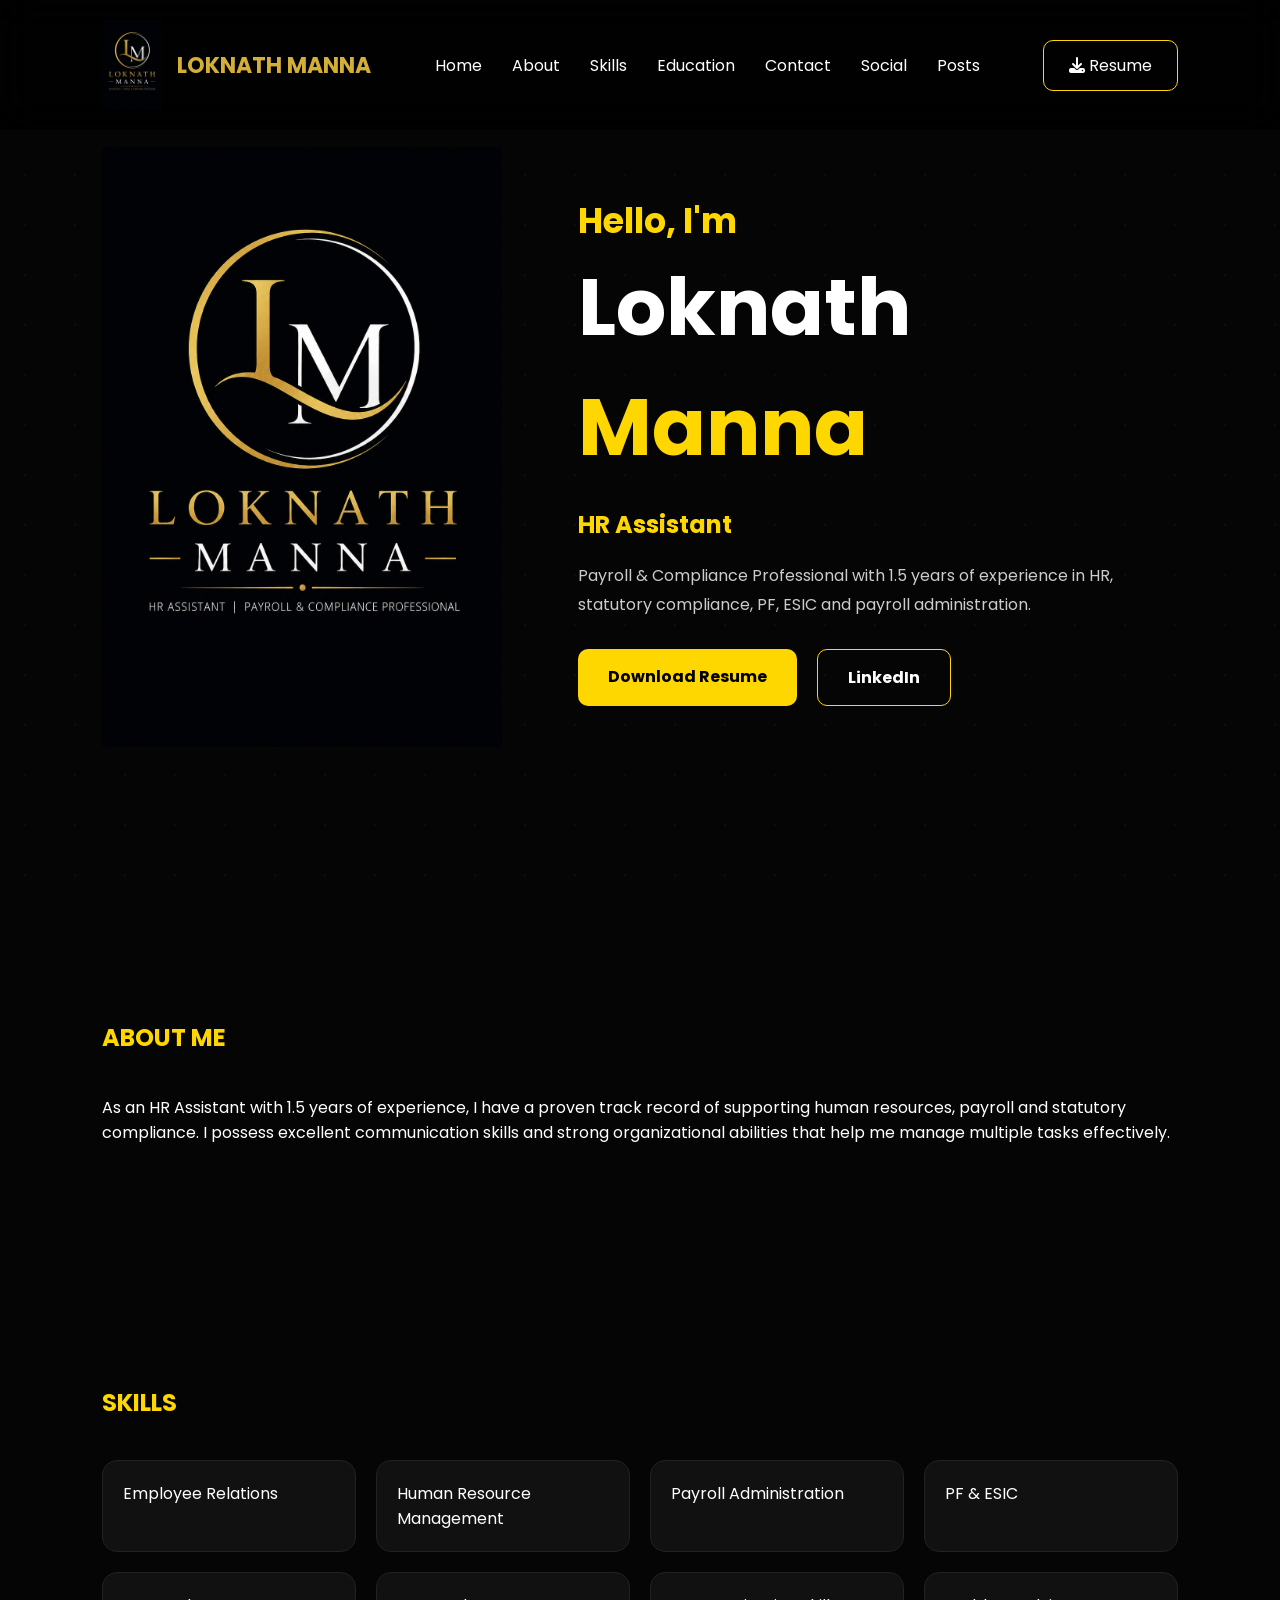
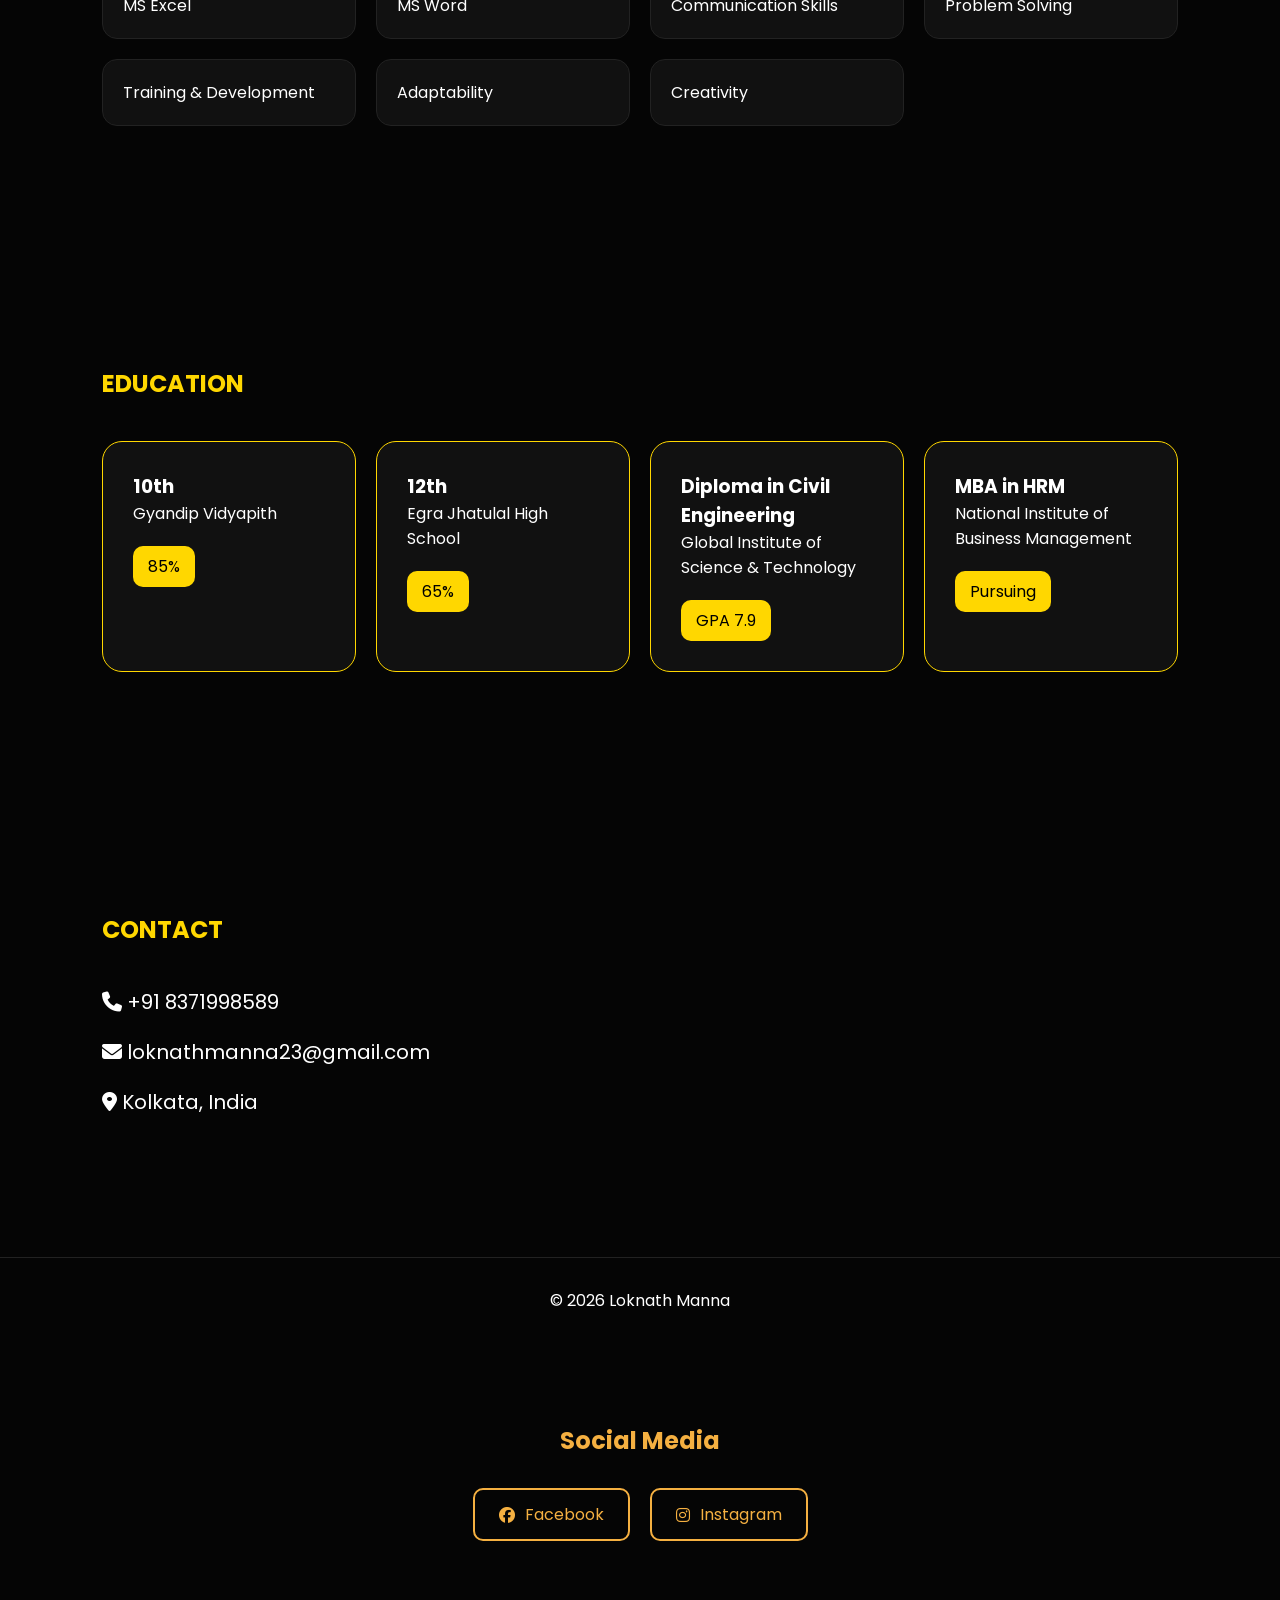
<file: index.html>
<!DOCTYPE html>
<html lang="en">
<head>
<meta charset="UTF-8">
<meta name="viewport" content="width=device-width, initial-scale=1.0">
<title>Loknath Manna | HR Assistant</title>

<link rel="stylesheet" href="style.css">

<link
rel="stylesheet"
href="https://cdnjs.cloudflare.com/ajax/libs/font-awesome/6.7.2/css/all.min.css"
/>

</head>
  <link rel="stylesheet" href="https://cdnjs.cloudflare.com/ajax/libs/font-awesome/6.5.1/css/all.min.css">

<body>

<div class="particles"></div>

<nav>
<div class="logo">
<img src="assets/logo.png">
<span>LOKNATH MANNA</span>
</div>

<ul>
<li><a href="#home">Home</a></li>
<li><a href="#about">About</a></li>
<li><a href="#skills">Skills</a></li>
<li><a href="#education">Education</a></li>
<li><a href="#contact">Contact</a></li>
  <li><a href="#social">Social</a></li>
  <a href="posts.html">Posts</a>
</ul>

<a class="resume-btn" href="assets/resume.pdf" download>
<i class="fa-solid fa-download"></i>
Resume
</a>

</nav>

<section id="home">

<div class="hero-left">
<img src="assets/logo.png">
</div>

<div class="hero-right">

<h3>Hello, I'm</h3>

<h1>
Loknath
<span>Manna</span>
</h1>

<h2>HR Assistant</h2>

<p>
Payroll & Compliance Professional with 1.5 years of experience in HR,
statutory compliance, PF, ESIC and payroll administration.
</p>

<div class="buttons">

<a href="assets/resume.pdf" download>
Download Resume
</a>

<a
target="_blank"
href="https://www.linkedin.com/in/loknath-manna-b84207365">
LinkedIn
</a>

</div>

</div>

</section>

<section id="about">

<h2>ABOUT ME</h2>

<p>

As an HR Assistant with 1.5 years of experience, I have a proven track
record of supporting human resources, payroll and statutory compliance.
I possess excellent communication skills and strong organizational
abilities that help me manage multiple tasks effectively.

</p>

</section>

<section id="skills">

<h2>SKILLS</h2>

<div class="grid">

<div class="card">Employee Relations</div>
<div class="card">Human Resource Management</div>
<div class="card">Payroll Administration</div>
<div class="card">PF & ESIC</div>
<div class="card">MS Excel</div>
<div class="card">MS Word</div>
<div class="card">Communication Skills</div>
<div class="card">Problem Solving</div>
<div class="card">Training & Development</div>
<div class="card">Adaptability</div>
<div class="card">Creativity</div>

</div>

</section>

<section id="education">

<h2>EDUCATION</h2>

<div class="timeline">

<div class="edu-card">
<h3>10th</h3>
<p>Gyandip Vidyapith</p>
<span>85%</span>
</div>

<div class="edu-card">
<h3>12th</h3>
<p>Egra Jhatulal High School</p>
<span>65%</span>
</div>

<div class="edu-card">
<h3>Diploma in Civil Engineering</h3>
<p>Global Institute of Science & Technology</p>
<span>GPA 7.9</span>
</div>

<div class="edu-card">
<h3>MBA in HRM</h3>
<p>National Institute of Business Management</p>
<span>Pursuing</span>
</div>

</div>

</section>

<section id="contact">

<h2>CONTACT</h2>

<div class="contact-box">

<p>
<i class="fa-solid fa-phone"></i>
+91 8371998589
</p>

<p>
<i class="fa-solid fa-envelope"></i>
loknathmanna23@gmail.com
</p>

<p>
<i class="fa-solid fa-location-dot"></i>
Kolkata, India
</p>

</div>

</section>

<footer>

© 2026 Loknath Manna

</footer>

<script src="script.js"></script>
  <section id="social" class="social-section">
    <div class="container">
        <h2>Social Media</h2>

        <div class="social-links">
            <a href="https://www.facebook.com/share/1CjpigsNAy/" target="_blank">
                <i class="fab fa-facebook"></i> Facebook
            </a>

            <a href="https://www.instagram.com/loknathmanna1140?igsh=MTNsc2U0b29scHl3ag==" target="_blank">
                <i class="fab fa-instagram"></i> Instagram
            </a>
        </div>
    </div>
</section>

</body>
</html>
</file>
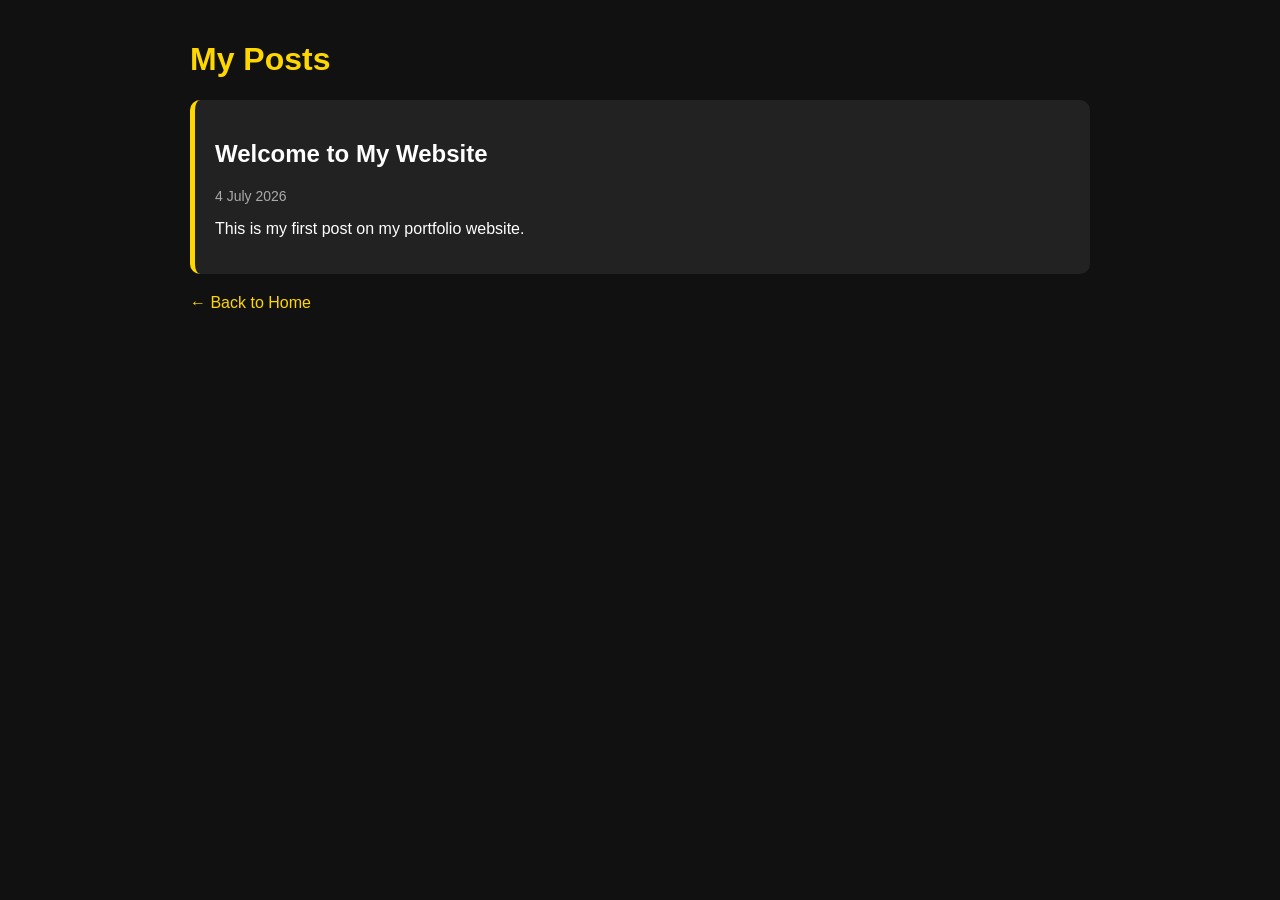
<file: posts.html>
<!DOCTYPE html>
<html>
<head>
    <title>Posts - Loknath Manna</title>
    <style>
        body {
            background-color: #111;
            color: white;
            font-family: Arial, sans-serif;
            max-width: 900px;
            margin: auto;
            padding: 20px;
        }

        h1 {
            color: gold;
        }

        .post {
            background: #222;
            padding: 20px;
            margin-bottom: 20px;
            border-radius: 10px;
            border-left: 5px solid gold;
        }

        .date {
            color: #aaa;
            font-size: 14px;
        }

        a {
            color: gold;
            text-decoration: none;
        }
    </style>
</head>

<body>

<h1>My Posts</h1>

<div class="post">
    <h2>Welcome to My Website</h2>
    <p class="date">4 July 2026</p>
    <p>This is my first post on my portfolio website.</p>
</div>

<p>
    <a href="index.html">← Back to Home</a>
</p>

</body>
</html>
</file>
<file: style.css>
@import url('https://fonts.googleapis.com/css2?family=Poppins:wght@300;400;500;700&display=swap');

*{
margin:0;
padding:0;
box-sizing:border-box;
font-family:Poppins;
scroll-behavior:smooth;
}

body{
background:#050505;
color:white;
overflow-x:hidden;
}

nav{
display:flex;
justify-content:space-between;
align-items:center;
padding:20px 8%;
background:rgba(0,0,0,.9);
position:fixed;
width:100%;
z-index:1000;
backdrop-filter:blur(20px);
}

.logo{
display:flex;
align-items:center;
gap:15px;
}

.logo img{
width:60px;
}

.logo span{
color:#d4af37;
font-size:22px;
font-weight:700;
}

nav ul{
display:flex;
gap:30px;
list-style:none;
}

nav a{
color:white;
text-decoration:none;
}

.resume-btn{
padding:12px 25px;
border:1px solid gold;
border-radius:10px;
}

section{
padding:120px 8%;
}

#home{
display:flex;
align-items:center;
justify-content:space-between;
min-height:100vh;
}

.hero-left img{
width:400px;
animation:float 4s infinite ease-in-out;
}

.hero-right{
max-width:600px;
}

.hero-right h3{
color:gold;
font-size:35px;
}

.hero-right h1{
font-size:80px;
}

.hero-right span{
color:gold;
}

.hero-right h2{
margin:20px 0;
}

.hero-right p{
line-height:1.8;
color:#ccc;
}

.buttons{
margin-top:30px;
display:flex;
gap:20px;
}

.buttons a{
padding:15px 30px;
background:gold;
color:black;
text-decoration:none;
border-radius:10px;
font-weight:700;
}

.buttons a:last-child{
background:transparent;
border:1px solid gold;
color:white;
}

h2{
margin-bottom:40px;
color:gold;
}

.grid{
display:grid;
grid-template-columns:repeat(auto-fit,minmax(250px,1fr));
gap:20px;
}

.card{
background:#111;
padding:20px;
border:1px solid #222;
border-radius:15px;
transition:.4s;
}

.card:hover{
transform:translateY(-10px);
border-color:gold;
}

.timeline{
display:grid;
grid-template-columns:repeat(auto-fit,minmax(250px,1fr));
gap:20px;
}

.edu-card{
background:#111;
padding:30px;
border-radius:20px;
border:1px solid gold;
}

.edu-card span{
display:inline-block;
margin-top:20px;
background:gold;
color:black;
padding:8px 15px;
border-radius:10px;
}

.contact-box p{
margin:20px 0;
font-size:20px;
}

footer{
padding:30px;
text-align:center;
border-top:1px solid #222;
}

.particles{
position:fixed;
width:100%;
height:100%;
background-image:
radial-gradient(gold 1px,transparent 1px);
background-size:50px 50px;
opacity:.05;
z-index:-1;
animation:move 15s linear infinite;
}

@keyframes move{
from{
transform:translateY(0);
}
to{
transform:translateY(-200px);
}
}

@keyframes float{
50%{
transform:translateY(-20px);
}
}

@media(max-width:900px){

nav ul{
display:none;
}

#home{
flex-direction:column;
text-align:center;
}

.hero-left img{
width:250px;
}

.hero-right h1{
font-size:50px;
}

}
.social-section {
    padding: 80px 20px;
    text-align: center;
}

.social-section h2 {
    color: #f5b041;
    margin-bottom: 30px;
}

.social-links {
    display: flex;
    justify-content: center;
    gap: 20px;
    flex-wrap: wrap;
}

.social-links a {
    display: inline-flex;
    align-items: center;
    gap: 10px;
    padding: 12px 24px;
    border: 2px solid #f5b041;
    border-radius: 10px;
    color: #f5b041;
    text-decoration: none;
    transition: all 0.3s ease;
}

.social-links a:hover {
    background: #f5b041;
    color: #111;
}
</file>
